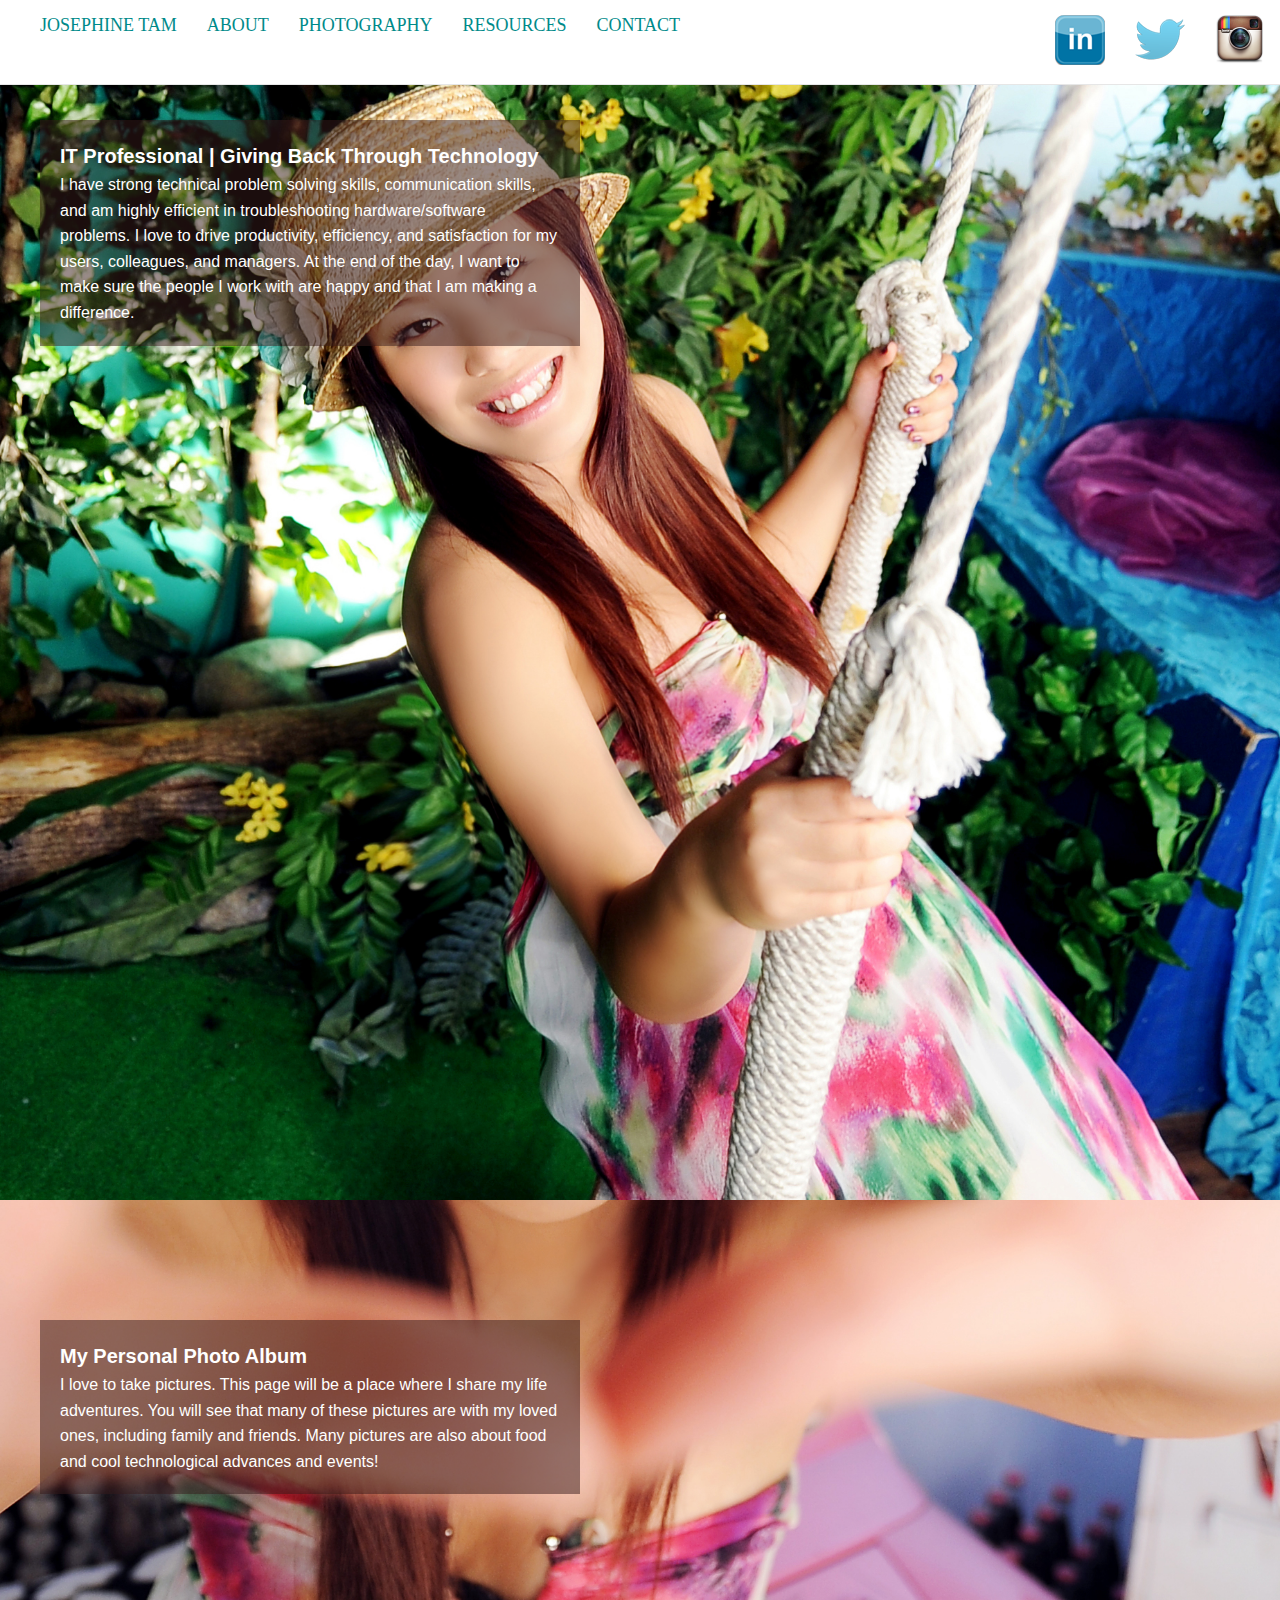
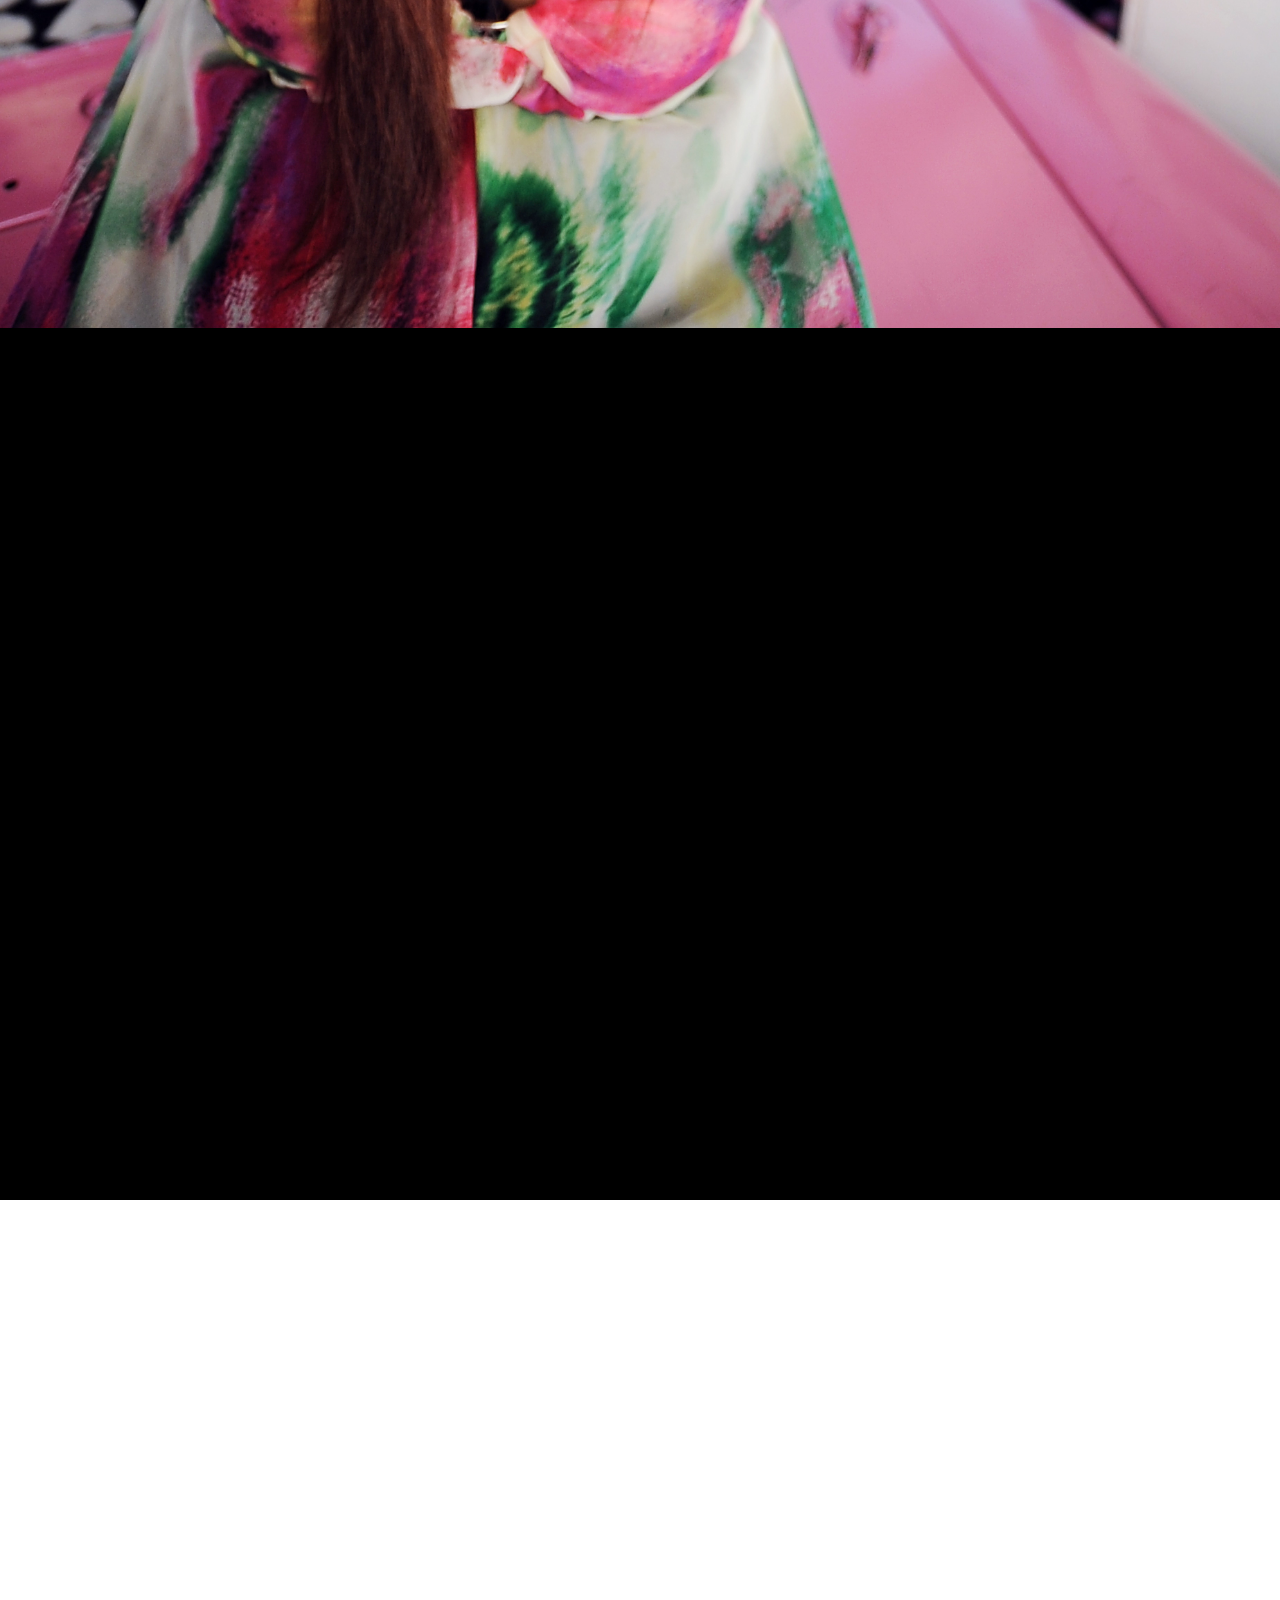
<file: index.html>
<!DOCTYPE html>
<html>
	<head>
        <title>Josephine's Official Website</title>
		<script src="//code.jquery.com/jquery-1.11.0.min.js"></script>
		<script src="//netdna.bootstrapcdn.com/bootstrap/3.1.1/js/bootstrap.min.js"></script>
		<link rel="stylesheet" href="//netdna.bootstrapcdn.com/bootstrap/3.1.1/css/bootstrap.min.css"/>
		<script src="jquery.scrollTo.min.js"></script>

		<script src="script.js"></script>
		<link href="style.css" rel="stylesheet"/>
	</head>

	<body id='project-wrap'>
		<nav class="navbar navbar-default navbar-fixed-top" role="navigation">
			<div class="container-fluid">
			  	<div class="navbar-header">
			      <button type="button" class="navbar-toggle" data-toggle="collapse" data-target="#target-nav">
			        <span class="sr-only">Toggle navigation</span>
			        <span class="icon-bar"></span>
			        <span class="icon-bar"></span>
			        <span class="icon-bar"></span>
			      </button>
			      <a class='navbar-brand' href='#about' data-target='#about'>JOSEPHINE TAM</a>
			    </div>
			    <div class='collapse navbar-collapse' id='target-nav'>
	     			<ul id='' class="nav navbar-nav navbar-left">
	            		<li><a href='#about' data-target='#about'>ABOUT</a></li>
	            		<!--<li><a data-target='#blog'>BLOG</a></li>-->
	            		<li><a href='#photography' data-target='#photography'>PHOTOGRAPHY</a></li>
	            		<li><a href='#resources' data-target='#resources'>RESOURCES</a></li>
	            		<li><a href='#contact' data-target='#contact'>CONTACT</a></li>
	            	</ul>
	            	<ul class='nav navbar-nav navbar-right'>
	            		<li class=''><a target="_blank" href="http://www.linkedin.com/in/josephinetam"><img src="img/linkedin.png"></a></li>
	            		<li class=''><a target="_blank" href="http://www.twitter.com/josephinetam123"><img src="img/twitter.png"></a></li>
	            		<li class=''><a target="_blank" href="http://followgram.me/pinkiejosie"><img src="img/instagram.png"></a></li>
	        		</ul>
        	    </div>
  			</div>
  		</nav>
			
				<section id="about">
		        	<article>
		        	<p class='strong'><strong>IT Professional | Giving Back Through Technology</strong></p>
		        	<p class="continue">I have strong technical problem solving skills, communication skills, and am highly efficient in troubleshooting hardware/software problems. I love to drive productivity, efficiency, and satisfaction for my users, colleagues, and managers. At the end of the day, I want to make sure the people I work with are happy and that I am making a difference.</p>    
		        	</article>
		        	
		 
		        <div class="parallax" data-velocity="-.3"></div>
		    </section>
		    <section id="photography">
		        <article>  
		        <p><strong>My Personal Photo Album</strong></p>
		        <p>I love to take pictures. This page will be a place where I share my life adventures. You will see that many of these pictures are with my loved ones, including family and friends. Many pictures are also about food and cool technological advances and events! </p>    
		        </article>
		        <div class="parallax" data-velocity="-.1"></div>
		        <div class="parallax" data-velocity="-.5" data-fit="500"></div>
		    </section>
		    <section id='resources'></section>
		    <section id='contact'></section>
		
		<script src="jquery.scrolly.js"></script>
		<script>
		    $(document).ready(function(){
		       $('.parallax').scrolly({bgParallax: true});
		    });
		</script>

	</body>
</html>
</file>
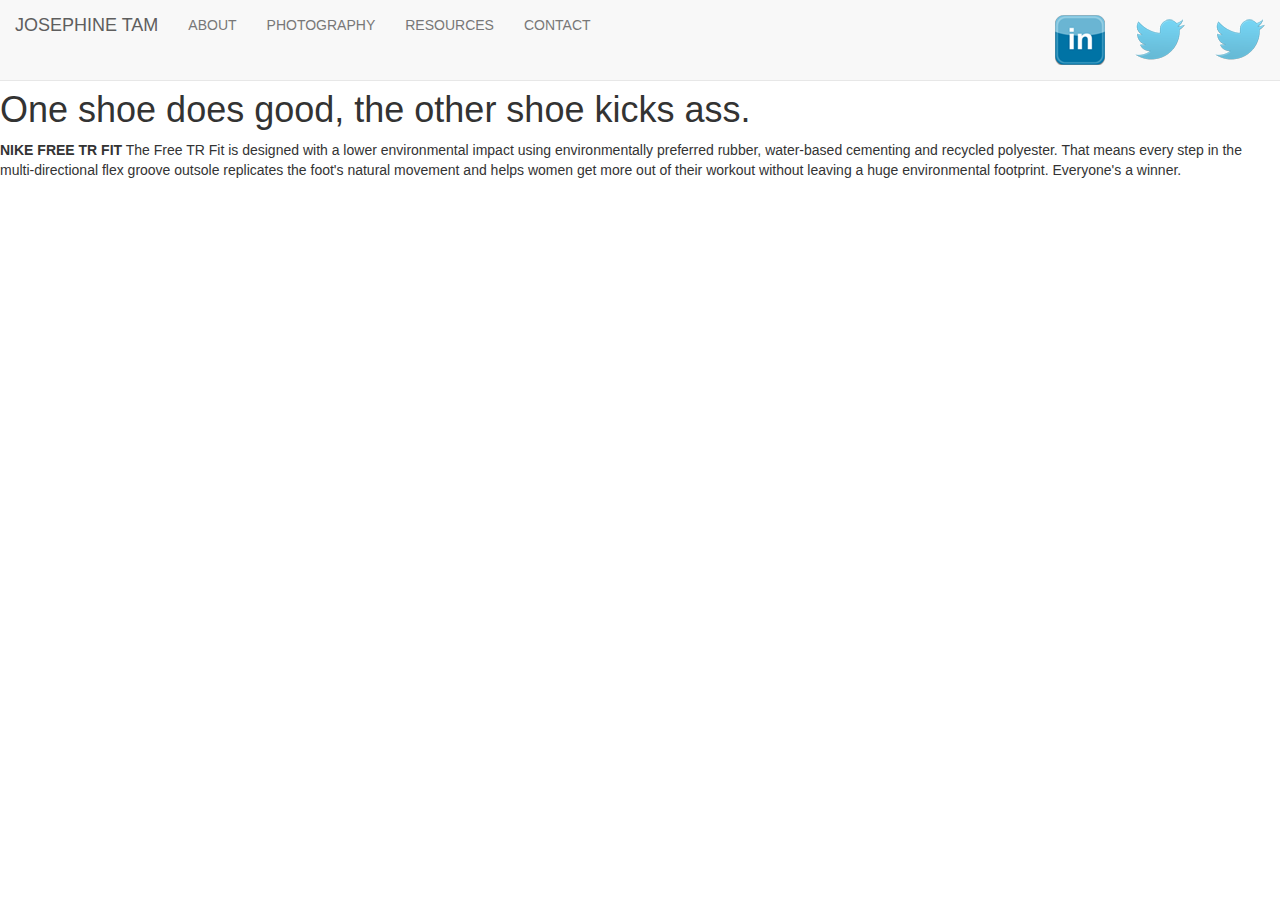
<file: img/Josephine's Official Website.html>
<!DOCTYPE html>
<!-- saved from url=(0028)http://localhost:8000/#about -->
<html><head><meta http-equiv="Content-Type" content="text/html; charset=ISO-8859-1">
        <title>Josephine's Official Website</title>
		<script src="./Josephine's Official Website_files/jquery-1.11.0.min.js"></script><style type="text/css"></style>
		<script src="./Josephine's Official Website_files/bootstrap.min.js"></script>
		<link rel="stylesheet" href="http://netdna.bootstrapcdn.com/bootstrap/3.1.1/css/bootstrap.min.css">
		<script src="./Josephine's Official Website_files/jquery.scrollTo.min.js"></script>

		<script src="./Josephine's Official Website_files/script.js"></script>
		<link href="http://localhost:8000/style.css" rel="stylesheet">
	</head>

	<body id="project-wrap">
		<nav class="navbar navbar-default navbar-fixed-top" role="navigation">
			<div class="container-fluid">
			  	<div class="navbar-header">
			      <button type="button" class="navbar-toggle" data-toggle="collapse" data-target="#target-nav">
			        <span class="sr-only">Toggle navigation</span>
			        <span class="icon-bar"></span>
			        <span class="icon-bar"></span>
			        <span class="icon-bar"></span>
			      </button>
			      <a class="navbar-brand" href="./Josephine's Official Website_files/Josephine's Official Website.html" data-target="#about">JOSEPHINE TAM</a>
			    </div>
			    <div class="collapse navbar-collapse" id="target-nav">
	     			<ul id="" class="nav navbar-nav navbar-left">
	            		<li><a href="./Josephine's Official Website_files/Josephine's Official Website.html" data-target="#about">ABOUT</a></li>
	            		<!--<li><a data-target='#blog'>BLOG</a></li>-->
	            		<li><a href="http://localhost:8000/#photography" data-target="#photography">PHOTOGRAPHY</a></li>
	            		<li><a href="http://localhost:8000/#resources" data-target="#resources">RESOURCES</a></li>
	            		<li><a href="http://localhost:8000/#contact" data-target="#contact">CONTACT</a></li>
	            	</ul>
	            	<ul class="nav navbar-nav navbar-right">
	            		<li class=""><a target="_blank" href="http://www.linkedin.com/in/josephinetam"><img src="./Josephine's Official Website_files/linkedin.png"></a></li>
	            		<li class=""><a target="_blank" href="http://www.twitter.com/josephinetam123"><img src="./Josephine's Official Website_files/twitter.png"></a></li>
	            		<li class=""><a target="_blank" href="http://www.twitter.com/josephinetam123"><img src="./Josephine's Official Website_files/twitter.png"></a></li>
	        		</ul>
        	    </div>
  			</div>
  		</nav>
			
				<section id="about">
		        	<article>
		        	<p class="strong"><strong>IT Professional | Giving Back Through Technology</strong></p>
		        	<p class="continue">I have strong technical problem solving skills, communication skills, and am highly efficient in troubleshooting hardware/software problems. I love to drive productivity, efficiency, and satisfaction for my users, colleagues, and managers. At the end of the day, I want to make sure the people I work with are happy and that I am making a difference.</p>    
		        	</article>
		        	
		 
		        <div class="parallax" data-velocity="-.3" style="background-position: 50% -44.4px;"></div>
		    </section>
		    <section id="photography">
		        <article>
		        <h1>One shoe does good,
		            the other shoe kicks ass.</h1>   
		        <p><strong>NIKE FREE TR FIT</strong>
		        The Free TR Fit is designed with a lower environmental impact using
		        environmentally preferred rubber, water-based cementing and recycled polyester.
		        That means every step in the multi-directional flex groove outsole replicates
		        the foot's natural movement and helps women get more out of their workout without
		        leaving a huge environmental footprint. Everyone's a winner.</p>    
		        </article>
		        <div class="parallax scrolly-invisible" data-velocity="-.1" style="background-position: 50% 0px;"></div>
		        <div class="parallax scrolly-invisible" data-velocity="-.5" data-fit="500" style="background-position: 50% 500px;"></div>
		    </section>
		    <section id="resources"></section>
		    <section id="contact"></section>
		
		<script src="./Josephine's Official Website_files/jquery.scrolly.js"></script>
		<script>
		    $(document).ready(function(){
		       $('.parallax').scrolly({bgParallax: true});
		    });
		</script>

	
</body></html>
</file>
<file: style.css>
#project-wrap ul li {
    margin: 0;
    padding: 0;
    list-style-type: none;
    font-family:  "Georgia","Vertrina", "Skolar Latin Regular"; 
    font-size: 18px;      
}

#nav_elements {
    float:none;
    display:table;
    margin:0 auto;
}

#project-wrap li a {
	color: #008A8A;
}

#project-wrap a:hover
{ 
    color: #00CC99;
    text-decoration: none;
}

#project-wrap .navbar-default {
    background-color:#FFFFFF;

}

#project-wrap .navbar-brand {
    font-family:"Georgia","Vertrina", "Skolar Latin Regular";
    margin-left:10px; 
    font-size: 18px;    
    color: #008A8A;

}




/* Reset */
html,body,div,span,applet,object,iframe,h1,h2,h3,h4,h5,h6,p,blockquote,pre,a,abbr,acronym,address,big,cite,code,del,dfn,em,img,ins,kbd,q,s,samp,small,strike,strong,sub,sup,tt,var,b,u,i,center,dl,dt,dd,ol,ul,li,fieldset,form,label,legend,table,caption,tbody,tfoot,thead,tr,th,td,article,aside,canvas,details,embed,figure,figcaption,footer,header,hgroup,menu,nav,output,ruby,section,summary,time,mark,audio,video{margin:0;padding:0;border:0;font-size:100%;font:inherit;vertical-align:baseline}article,aside,details,figcaption,figure,footer,header,hgroup,menu,nav,section{display:block}body{line-height:1}ol,ul{list-style:none}blockquote,q{quotes:none}blockquote:before,blockquote:after,q:before,q:after{content:'';content:none}table{border-collapse:collapse;border-spacing:0}
body{
    font:16px/1.1 Helvetica;sans-serif;
}
p{
    line-height:1.6;

}
/* Example page */
strong{

    font-weight: bold;
    padding-left: none;
    font-size: 20px;
    font-family: 'Helvetica';

}
header{height:100px;}
header img{float:left;margin:14px 0 0 14px}
header h1{margin-left:14px;float:left;font-size:20px;line-height:100px;}

section {
    min-height: 1000px;
    position: relative;
    width: 100% !important;
    min-width: 1000px;
    margin: 0;
    padding: 0;
    overflow: hidden;
}

section:nth-of-type(1){
    background:whitesmoke;
    height:1200px;
}
section:nth-of-type(2){background:black;height:1600px;}

#photography>div:nth-of-type(1) {
    background: url(img/josephine-hands.jpg) 50% 0 no-repeat fixed;
    background-size: cover;
    margin: 0;
    height: 1600px;
    position:absolute;
    width:100%;
    top:0;left:0;
}

#photography>div:nth-of-type(2) {
    /*background: url(img/josephine.png) 50% 0 no-repeat fixed;*/
    margin: 0;
    height: 1600px;
    position:absolute;
    top:0px;left:100px;
    width:100%;
}



#about>div:nth-of-type(1){
height: 100%;
background: url(img/Josephine-Swing1.jpg) center no-repeat;
background-size: cover; 
}



section p .strong{color:white;width:500px; left:100px;}
section p{color:white;width:500px;}
section article{position:absolute;top:120px;left:40px;width:540px;z-index:4; background: rgba(54, 25, 25, .5);padding:20px; }


.parallax-item{position:absolute;z-index:5;top: 40px;left:400px;}
</file>
